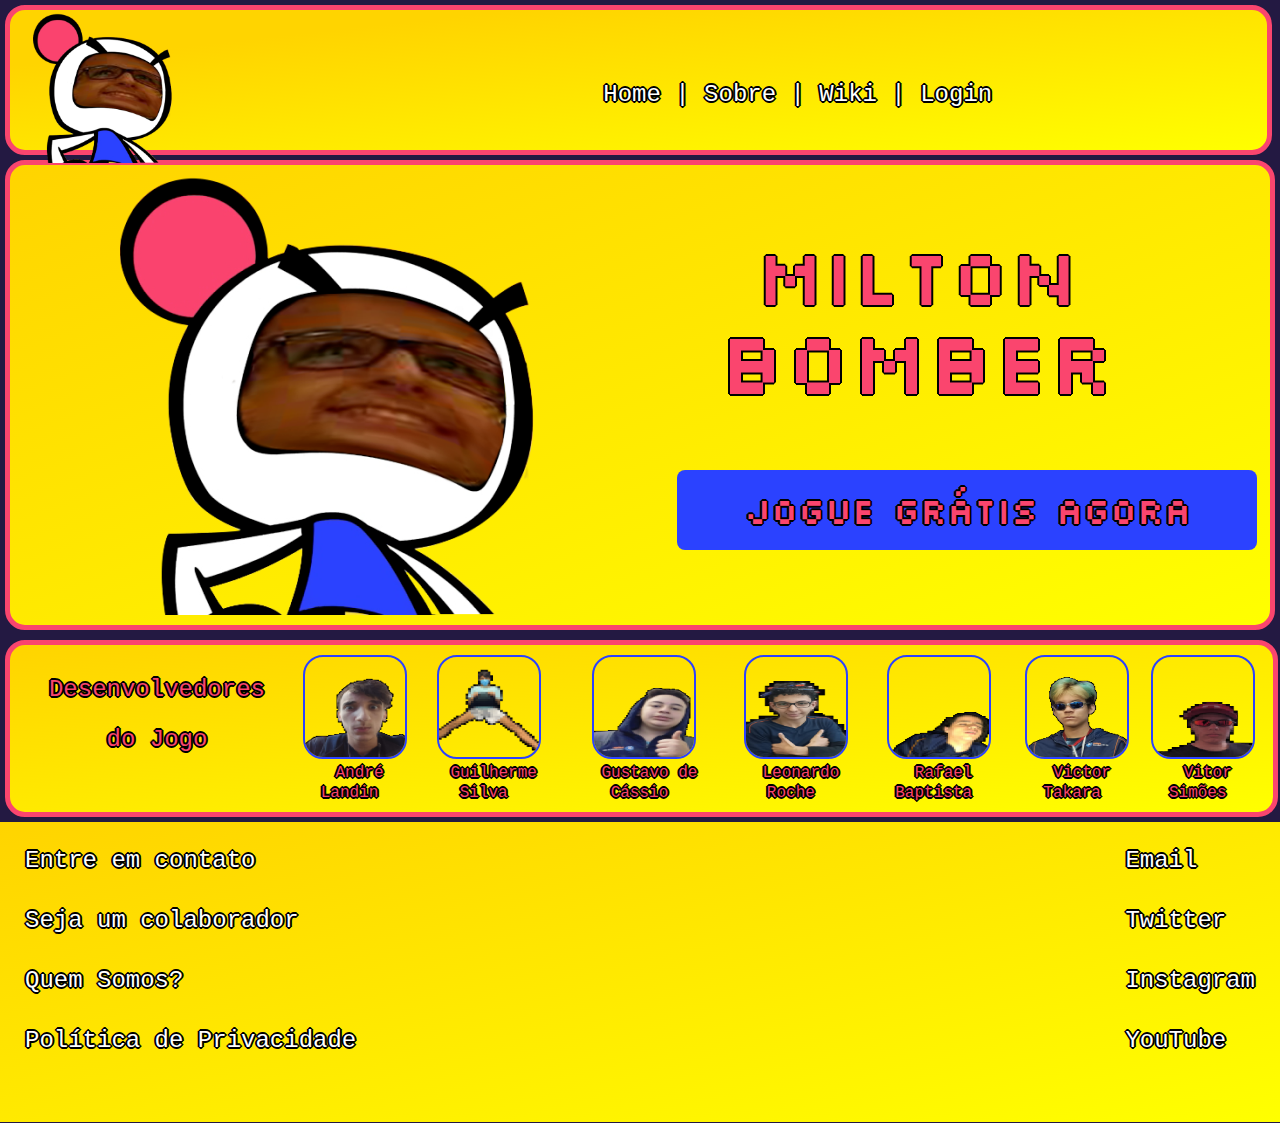
<file: MiltonBomber/index.html>
<!DOCTYPE html>
<html lang="pt-BR">
<head>
    <meta charset="UTF-8">
    <meta http-equiv="X-UA-Compatible" content="IE=edge">
    <meta name="viewport" content="width=device-width, initial-scale=1.0">
    <title> Home | MiltonBomber </title>
    <link rel="stylesheet" href="index.css">
</head>
    <body>
        <header>
            <div id="headerbox">
                <div id="logo"><img src="logo.png" width="150" height="150" /></div><!--logo-->
                <div id="menu">
                    <a href="index.html">Home</a> |
                    <a href="sobre.html">Sobre</a> |
                    <a href="wiki.html">Wiki</a> |
                    <a href="login.html">Login</a>
                </div>
            </div>
        </header>

        <section>
            <div id="logosection"></div>
                <img src="logo.png"/>
            </div>
            <div id="sectiontxt">
                <p id="milton">MILTON</p>
                <br>
                <p id="bomber">BOMBER</p>
                <br><br>
                <p id="jogue">
                    <a id=jogueagora href="https://thunderous-twilight-03b083.netlify.app/">JOGUE GRÁTIS AGORA</a>
                </p>
            </div>
        </section>

        <article>
            <div id="integrantestxt">
                <p id="integrantes"> Desenvolvedores do Jogo</p>
            </div>

            <div id="integrantesimg">
                <div id=andrediv>
                    <img id="andre" src="andre.png" height=100 width=100><br>
                    <span>André Landin</span>
                </div>

                <div id=selvasdiv>
                    <img id="selvas" src="selvas.png" height=100 width=100><br>
                    <span>Guilherme Silva</span>
                </div>

                <div id=cassiodiv>
                    <img id="cassio" src="cassio.png" height=100 width=100><br>
                    <span>Gustavo de Cássio</span>
                </div>
                
                <div id=rochediv>
                    <img id="roche" src="roche.png" height=100 width=100><br>
                    <span>Leonardo Roche</span>
                </div>

                <div id=rafadiv>
                    <img id="rafa" src="rafa.png" height=100 width=100><br>
                    <span>Rafael Baptista</span>
                </div>

                <div id=vitindiv>
                    <img id="vitin" src="vitin.png" height=100 width=100><br>
                    <span>Victor Takara</span>
                </div>

                <div id=vitudiv>
                    <img id="vitu" src="vitu.png" height=100 width=100><br>
                    <span>Vitor Simões</span>
                </div>
            </div>
        </article>

        <footer>
            <div id="footeresquerda">
                <p id="p2"><a href="#">Entre em contato</a></p>
                <p id="p2"><a href="#">Seja um colaborador</a></p>
                <p id="p2"><a href="#">Quem Somos?</a></p>
                <p id="p2"><a href="#">Política de Privacidade</a></p>
            </div>

            <div id="footerdireita">
                <p id="p2"><a href="#">Email</a></p>
                <p id="p2"><a href="#">Twitter</a></p>
                <p id="p2"><a href="#">Instagram</a></p>
                <p id="p2"><a href="#">YouTube</a></p>
            </div>
        </footer>
    </body>
</html>
</file>
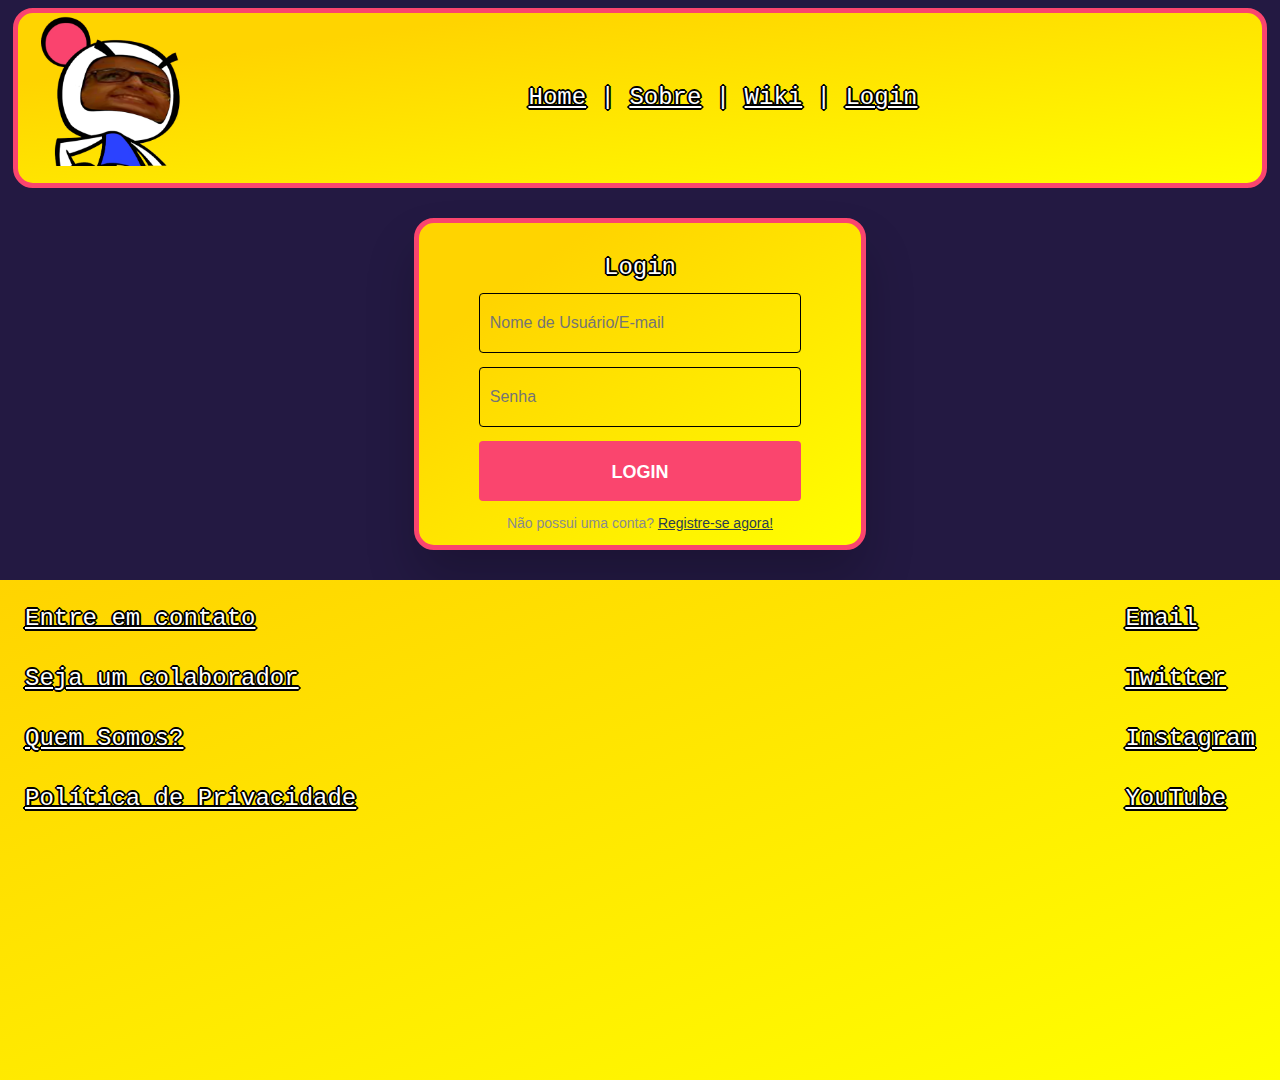
<file: MiltonBomber/login.html>
<!DOCTYPE html>
<html lang="pt-BR">
<head>
    <meta charset="UTF-8">
    <meta http-equiv="X-UA-Compatible" content="IE=edge">
    <meta name="viewport" content="width=device-width, initial-scale=1.0">
    <title> Login | MiltonBomber  </title>
    <link rel="stylesheet" href="login.css">
</head>
    <body>
        <header>
            <div id="headerbox">
                <div id="logo"><img src="logo.png" width="150" height="150" /></div>
                <div id="menu">
                    <a href="index.html">Home</a> |
                    <a href="sobre.html">Sobre</a> |
                    <a href="wiki.html">Wiki</a> |
                    <a href="login.html">Login</a>
                </div>
            </div>
        </header>

        <div id="login-form-wrap">
            <h2>Login</h2>
            <form id="login-form" action="index.html">
              <p>
              <input type="text" id="username" name="username" placeholder="Nome de Usuário/E-mail" required><i class="validation"><span></span><span></span></i>
              </p>
              <p>
              <input type="password" id="password" name="password" placeholder="Senha" required><i class="validation"><span></span><span></span></i>
              </p>
              <p>
                <input type="submit" id="login" value="Login">
              </p>
            </form>
            <div id="create-account-wrap">
              <p>Não possui uma conta? <a id="registrar" href="#">Registre-se agora!</a><p>
            </div>
          </div>

        <footer>
            <div id="footeresquerda">
                <p id="p3"><a href="#">Entre em contato</a></p>
                <p id="p3"><a href="#">Seja um colaborador</a></p>
                <p id="p3"><a href="#">Quem Somos?</a></p>
                <p id="p3"><a href="#">Política de Privacidade</a></p>
            </div>

            <div id="footerdireita">
                <p id="p3"><a href="#">Email</a></p>
                <p id="p3"><a href="#">Twitter</a></p>
                <p id="p3"><a href="#">Instagram</a></p>
                <p id="p3"><a href="#">YouTube</a></p>
            </div>
        </footer>
    </body>
</html>
</file>
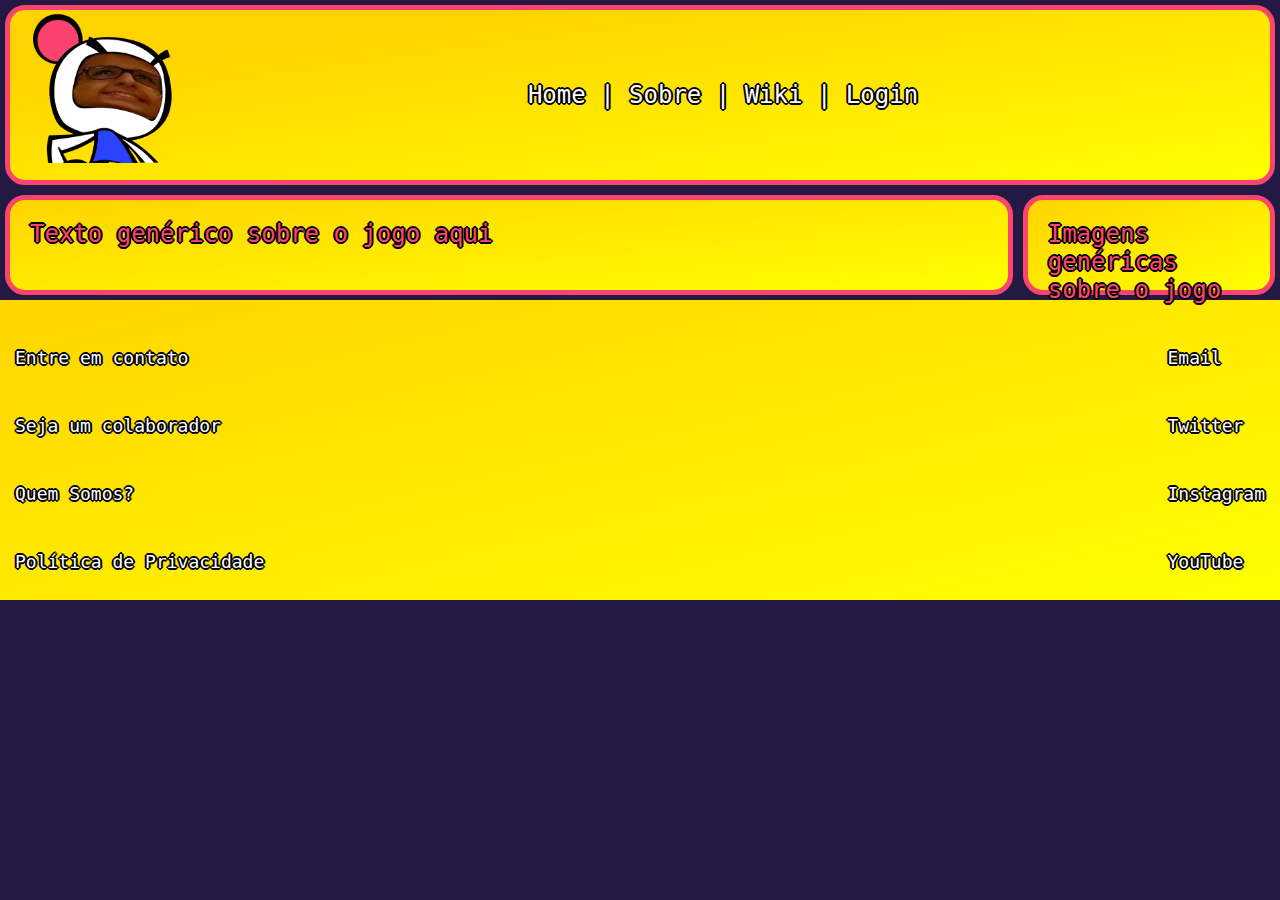
<file: MiltonBomber/sobre.html>
<!DOCTYPE html>
<html lang="pt-BR">
<head>
    <meta charset="UTF-8">
    <meta http-equiv="X-UA-Compatible" content="IE=edge">
    <meta name="viewport" content="width=device-width, initial-scale=1.0">
    <title> Sobre | MiltonBomber </title>
    <link rel="stylesheet" href="sobre.css">
</head>

<body>
    <header>
        <div id="headerbox">
            <div id="logo"><img src="logo.png" width="150" height="150" /></div><!--logo-->
            <div id="menu">
                <a href="index.html">Home</a> |
                <a href="sobre.html">Sobre</a> |
                <a href="wiki.html">Wiki</a> |
                <a href="login.html">Login</a>
            </div>
        </div>
    </header>
    
    <div id="primeiralinha">
        <section>
            <div id="sectiontxt">
                <p id="p2">Texto genérico sobre o jogo aqui </p>
            </div>
        </section>

        <aside>
            <div id="imagenslado">
                <p id="p2">Imagens genéricas sobre o jogo </p>
            </div>
        </aside>
    </div>

    <footer>
        <div id="footeresquerda">
            <p id="p3"><a href="#">Entre em contato</a></p>
            <p id="p3"><a href="#">Seja um colaborador</a></p>
            <p id="p3"><a href="#">Quem Somos?</a></p>
            <p id="p3"><a href="#">Política de Privacidade</a></p>
        </div>

        <div id="footerdireita">
            <p id="p3"><a href="#">Email</a></p>
            <p id="p3"><a href="#">Twitter</a></p>
            <p id="p3"><a href="#">Instagram</a></p>
            <p id="p3"><a href="#">YouTube</a></p>
        </div>
    </footer>
</body>
</html>
</file>
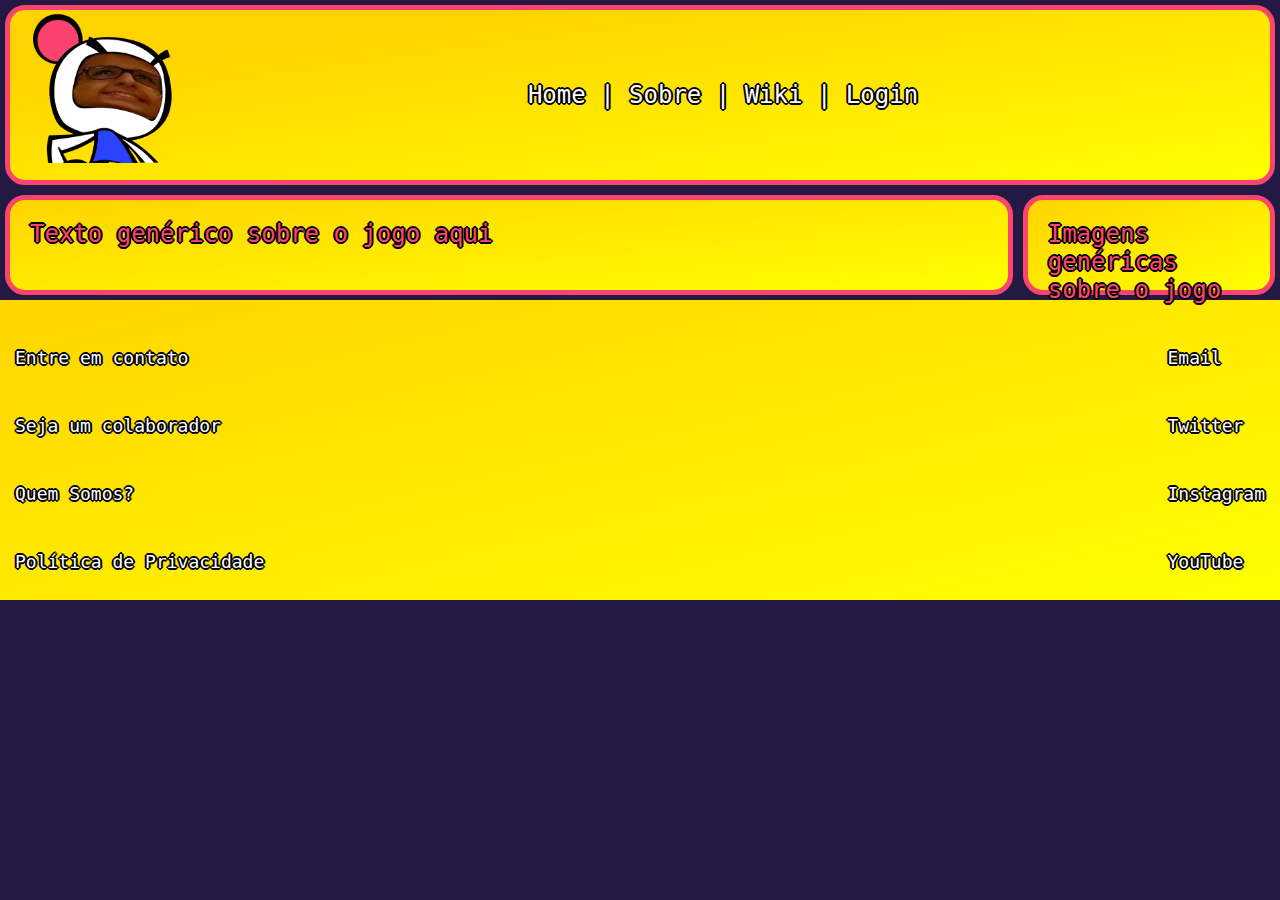
<file: MiltonBomber/wiki.html>
<!DOCTYPE html>
<html lang="pt-BR">
<head>
    <meta charset="UTF-8">
    <meta http-equiv="X-UA-Compatible" content="IE=edge">
    <meta name="viewport" content="width=device-width, initial-scale=1.0">
    <title> Wiki | MiltonBomber </title>
    <link rel="stylesheet" href="wiki.css">
</head>

<body>
    <header>
        <div id="headerbox">
            <div id="logo"><img src="logo.png" width="150" height="150" /></div><!--logo-->
            <div id="menu">
                <a href="index.html">Home</a> |
                <a href="sobre.html">Sobre</a> |
                <a href="wiki.html">Wiki</a> |
                <a href="login.html">Login</a>
            </div>
        </div>
    </header>
    
    <div id="primeiralinha">
        <section>
            <div id="sectiontxt">
                <p id="p2">Texto genérico sobre o jogo aqui </p>
            </div>
        </section>

        <aside>
            <div id="imagenslado">
                <p id="p2">Imagens genéricas sobre o jogo </p>
            </div>
        </aside>
    </div>

    <footer>
        <div id="footeresquerda">
            <p id="p3"><a href="#">Entre em contato</a></p>
            <p id="p3"><a href="#">Seja um colaborador</a></p>
            <p id="p3"><a href="#">Quem Somos?</a></p>
            <p id="p3"><a href="#">Política de Privacidade</a></p>
        </div>

        <div id="footerdireita">
            <p id="p3"><a href="#">Email</a></p>
            <p id="p3"><a href="#">Twitter</a></p>
            <p id="p3"><a href="#">Instagram</a></p>
            <p id="p3"><a href="#">YouTube</a></p>
        </div>
    </footer>
</body>
</html>
</file>
<file: MiltonBomber/index.css>
@import url('https://fonts.googleapis.com/css2?family=Silkscreen:wght@400;700&display=swap');

body {
    background-color: #231942;
    margin: 0;
    padding: 0;
    overflow-x: hidden;
}

#headerbox {
    justify-content:  space-between ;
    width: 99%;
    height: 150px;
    display: flex;
    box-sizing: border-box;
    margin: 5px;
    border: 5px;
    border-color: #FA456E;
    border-style: solid;
    border-radius: 20px;
    background-image: linear-gradient(to bottom right, #ffd400 20%, yellow);
    text-align: center;
}

#logo {
    border-color: transparent;
    border-style: solid;
    border-radius: 20px;
    display: block;
    line-height: 150px;
    float: left;
    height: 130px;
    padding-left: 20px;
}

#menu {
    gap: 15px;
    color:white;
    font-family: monospace;
    font-size: 24px;
    vertical-align: middle;
    line-height: 150px;
    text-shadow: 2px 0 black, -2px 0 black, 0 2px black, 0 -2px black,
    1px 1px black, -1px -1px black, 1px -1px black, -1px 1px black;
    margin: 10px;
    margin-right: 275px;

}

section {
    padding: 10px;
    margin: 5px;
    box-sizing: border-box;
    border: 5px;
    border-color: #FA456E;
    border-style: solid;
    border-radius: 20px;
    background-image: linear-gradient(to bottom right, #ffd400, yellow);
    display: flex;
}

article {
    box-sizing: border-box;
    margin: 5px;
    padding: 10px;
    width: 99.483%;
    text-align: center;
    border: 5px;
    border-color: #FA456E;
    border-style: solid;
    border-radius: 20px;
    background-image: linear-gradient(to bottom right, #ffd400, yellow);
    display: inline-flex;
}

footer {
    border-top-color: #FA456E;
    border-top-width: thick;
    border-top-style: solid;
}

#logosection {
    width: fit-content;
    height: fit-content;
    padding-left: 100px;
    box-sizing: border-box;
    vertical-align: center;
    line-height: 200px;
    display: inline-block;
}

#sectiontxt {
    margin-top: 50px;
    display: inline-box;
    vertical-align: middle;
    text-align: center;
    width: 100%;
    line-height: 80px;
}

#milton{
    font-size: 78px;
    vertical-align: middle;
    text-align: center;
    font-family: Silkscreen, sans-serif;
}

#bomber {
    margin-top: -55px;
    font-size: 88px;
    vertical-align: middle;
    text-align: center;
    font-family: Silkscreen, sans-serif;
}

#jogue {
    font-size: 36px;
    vertical-align: middle;
    text-align: center;
}

p {
    height: 50px;
    width: auto;
    color:#FA456E;
    font-family: monospace;
    font-size: 24px;
    vertical-align: middle;
    text-shadow: 2px 0 black, -2px 0 black, 0 2px black, 0 -2px black,
    1px 1px black, -1px -1px black, 1px -1px black, -1px 1px black;
    margin: 10px;
    text-align: center;
    vertical-align: middle;
}

#textosection {
    padding:0%;
    height: 50px;
    color:#FA456E;
    font-family: monospace;
    font-size: 36px;
    justify-content: center;
    text-shadow: 2px 0 black, -2px 0 black, 0 2px black, 0 -2px black,
    1px 1px black, -1px -1px black, 1px -1px black, -1px 1px black;
}

span {
    height: 50px;
    width: auto;
    color:#FA456E;
    font-family: monospace;
    font-size: 16px;
    vertical-align: middle;
    text-shadow: 2px 0 black, -2px 0 black, 0 2px black, 0 -2px black,
    1px 1px black, -1px -1px black, 1px -1px black, -1px 1px black;
    margin: 10px;
}

#integrantestxt {
    box-sizing: border-box;
    text-align: center;
    display: inline-block;
    width:fit-content;
    height: fit-content;
}

#integrantesimg {
    width: 100%;
    box-sizing: border-box;
    display: inline-flex;
    justify-content: space-between;
}

#integrantes {
    height: 50px;
    width: auto;
    color:#FA456E;
    font-family: monospace;
    font-size: 24px;
    vertical-align: middle;
    text-shadow: 2px 0 black, -2px 0 black, 0 2px black, 0 -2px black,
    1px 1px black, -1px -1px black, 1px -1px black, -1px 1px black;
    margin: 10px;
    text-align: center;
    vertical-align: middle;
    line-height: 50px;
}

#p2 {
    height: 50px;
    color:#FA456E;
    font-family: monospace;
    font-size: 24px;
    text-align: left;
    vertical-align: left;
    text-shadow: 2px 0 black, -2px 0 black, 0 2px black, 0 -2px black,
    1px 1px black, -1px -1px black, 1px -1px black, -1px 1px black;
    margin: 10px;
}

a:active {
    color: white;
    text-decoration: none;
}

a:visited {
    color: white;
    text-decoration: none;
}

a:link {
    color: white;
    text-decoration: none;
}

a:hover {
    color: white;
    text-decoration: none;
}

#jogueagora{
    width: 580px;
    margin-left: 100px;
    border-radius: 8px;
    font-family: Silkscreen, sans-serif;
    background-color: #2B42FF;
    display: block;
    margin-top: -80px;
}



#jogueagora:active {
    color: #FA456E;
}

#jogueagora:visited {
    color: #FA456E;
}

#jogueagora:link {
    color: #FA456E;
}

#jogueagora:hover {
    background-color: #392575;
    color: #2B42FF;
    box-shadow: rgba(0, 0, 0, 0.25) 0px 54px 55px, rgba(0, 0, 0, 0.12) 0px -12px 30px, rgba(0, 0, 0, 0.12) 0px 4px 6px, rgba(0, 0, 0, 0.17) 0px 12px 13px, rgba(0, 0, 0, 0.09) 0px -3px 5px;
}

#jogueagora:hover:link{
    color: #525885;
}

footer {
    box-sizing: border-box;
    margin: 0%;
    padding: 15px;
    border: 0px;
    width: 100%;
    height: 300px;
    background-image: linear-gradient(to bottom right, #ffd400, yellow);
}

#footeresquerda {
    float: left;
    display: block;
}

#footerdireita {
    float: right;
    display: block;
}

#andre {
    border: 2px;
    border-radius: 20px;
    border-style: solid;
    border-color: #2B42FF;
    display: inline-flex;
}

#vitu {
    border: 2px;
    border-radius: 20px;
    border-style: solid;
    border-color: #2B42FF;
    display: inline-flex;
}

#cassio {
    border: 2px;
    border-radius: 20px;
    border-style: solid;
    border-color: #2B42FF;
    display: inline-flex;
}

#vitin {
    border: 2px;
    border-radius: 20px;
    border-style: solid;
    border-color: #2B42FF;
    display: inline-flex;
}

#rafa {
    border: 2px;
    border-radius: 20px;
    border-style: solid;
    border-color: #2B42FF;
    display: inline-flex;
}

#selvas {
    border: 2px;
    border-radius: 20px;
    border-style: solid;
    border-color: #2B42FF;
    display: inline-flex;
}

#roche {
    border: 2px;
    border-radius: 20px;
    border-style: solid;
    border-color: #2B42FF;
    display: inline-flex;
}
</file>
<file: MiltonBomber/login.css>
body {
    background-color: #231942;
    font-size: 1.6rem;
    font-family: "Open Sans", sans-serif;
    color: #2b3e51;
    overflow-x: hidden;
    overflow-y: hidden;
}

#registrar {
    color: #2b3e51;
}
  
h2 {
    color:white;
    font-family: monospace;
    font-size: 24px;
    vertical-align: middle;
    line-height: 10px;
    text-shadow: 2px 0 black, -2px 0 black, 0 2px black, 0 -2px black,
    1px 1px black, -1px -1px black, 1px -1px black, -1px 1px black;
    font-weight: 300;
    text-align: center;
}
  
p {
    position: relative;
}
  
a,
a:link,
a:visited,
a:active {
    color: white;
    -webkit-transition: all 0.2s ease;
    transition: all 0.2s ease;
}

a:focus, a:hover,
a:link:focus,
a:link:hover,
a:visited:focus,
a:visited:hover,
a:active:focus,
a:active:hover {
    color: white;
    -webkit-transition: all 0.2s ease;
    transition: all 0.2s ease;
}
  
#login-form-wrap {
    background-image: linear-gradient(to bottom right, #ffd400 20%, yellow);
    border: 5px;
    border-color: #FA456E;
    border-style: solid;
    border-radius: 20px;
    width: 35%;
    margin: 30px auto;
    text-align: center;
    padding: 20px 0 0 0;
    box-shadow: 0px 30px 50px 0px rgba(0, 0, 0, 0.2);
    color: #8a8b8e;
    font-size: 14px;
}
  
#login-form {
    padding: 0 60px;
}
  
input {
    display: block;
    box-sizing: border-box;
    width: 100%;
    outline: none;
    height: 60px;
    line-height: 60px;
    border-radius: 4px;
}
  
input[type="text"],
input[type="password"] {
    width: 100%;
    padding: 0 0 0 10px;
    margin: 0;
    color: #000000;
    border: 1px solid #000000;
    font-style: normal;
    font-size: 16px;
    -webkit-appearance: none;
    -moz-appearance: none;
    appearance: none;
    position: relative;
    display: inline-block;
    background: none;
}

input[type="text"]:focus,
input[type="password"]:focus {
    border-color: #3ca9e2;
}

input[type="text"]:focus:invalid,
input[type="password"]:focus:invalid {
    color: #cc1e2b;
    border-color: #cc1e2b;
}

input[type="text"]:valid ~ .validation,
input[type="password"]:valid ~ .validation {
    display: block;
    border-color: #0C0;
}

input[type="text"]:valid ~ .validation span,
input[type="password"]:valid ~ .validation span {
    background: #0C0;
    position: absolute;
    border-radius: 6px;
}

input[type="text"]:valid ~ .validation span:first-child,
input[type="password"]:valid ~ .validation span:first-child {
    top: 30px;
    left: 14px;
    width: 20px;
    height: 3px;
    -webkit-transform: rotate(-45deg);
    transform: rotate(-45deg);
}

input[type="text"]:valid ~ .validation span:last-child,
input[type="password"]:valid ~ .validation span:last-child {
    top: 35px;
    left: 8px;
    width: 11px;
    height: 3px;
    -webkit-transform: rotate(45deg);
    transform: rotate(45deg);
}
  
.validation {
    display: none;
    position: absolute;
    content: " ";
    height: 60px;
    width: 30px;
    right: 15px;
    top: 0px;
}
  
input[type="submit"] {
    border: none;
    display: block;
    background-color: #FA456E;
    color: #fff;
    font-weight: bold;
    text-transform: uppercase;
    cursor: pointer;
    -webkit-transition: all 0.2s ease;
    transition: all 0.2s ease;
    font-size: 18px;
    position: relative;
    display: inline-block;
    cursor: pointer;
    text-align: center;
}
input[type="submit"]:hover {
    background-color: #f98fa8;
    -webkit-transition: all 0.2s ease;
    transition: all 0.2s ease;
}
 
#headerbox {
    box-sizing: border-box;
    margin: 5px;
    border: 5px;
    border-color: #FA456E;
    border-style: solid;
    border-radius: 20px;
    background-image: linear-gradient(to bottom right, #ffd400 20%, yellow);
    text-align: center;
}

#logo {
    border-color: transparent;
    border-style: solid;
    border-radius: 20px;
    display: block;
    line-height: 150px;
    float: left;
    height: 130px;
    padding-left: 20px;
}

#menu {
    color:white;
    font-family: monospace;
    font-size: 24px;
    vertical-align: middle;
    line-height: 150px;
    text-shadow: 2px 0 black, -2px 0 black, 0 2px black, 0 -2px black,
    1px 1px black, -1px -1px black, 1px -1px black, -1px 1px black;
    margin: 10px;
}

footer {
    box-sizing: border-box;
    position: absolute;
    margin: 0;
    padding: 15px;
    border: 0px;
    width: 100%;
    height: 500px;
    background-image: linear-gradient(to bottom right, #ffd400, yellow);
    box-shadow: 0 50vh 0 50vh #231942;
    left: 0;
}

#footeresquerda {
    float: left;
    display: block;
}

#footerdireita {
    float: right;
    display: block;
}

#p2 {
    height: 50px;
    color:white;
    font-family: monospace;
    font-size: 24px;
    text-align: left;
    vertical-align: left;
    text-shadow: 2px 0 black, -2px 0 black, 0 2px black, 0 -2px black,
    1px 1px black, -1px -1px black, 1px -1px black, -1px 1px black;
    margin: 10px;
}

#p3 {
    height: 50px;
    color:white;
    font-family: monospace;
    font-size: 24px;
    text-align: left;
    vertical-align: left;
    text-shadow: 2px 0 black, -2px 0 black, 0 2px black, 0 -2px black,
    1px 1px black, -1px -1px black, 1px -1px black, -1px 1px black;
    margin: 10px;
}
</file>
<file: MiltonBomber/sobre.css>
body {
    background-color: #231942;
    margin: 0;
    padding: 0;
}

#headerbox {
    box-sizing: border-box;
    margin: 5px;
    border: 5px;
    border-color: #FA456E;
    border-style: solid;
    border-radius: 20px;
    background-image: linear-gradient(to bottom right, #ffd400 20%, yellow);
    text-align: center;
}

#logo {
    border-color: transparent;
    border-style: solid;
    border-radius: 20px;
    display: block;
    line-height: 150px;
    float: left;
    height: 130px;
    padding-left: 20px;
}

#menu {
    color:white;
    font-family: monospace;
    font-size: 24px;
    vertical-align: middle;
    line-height: 150px;
    text-shadow: 2px 0 black, -2px 0 black, 0 2px black, 0 -2px black,
    1px 1px black, -1px -1px black, 1px -1px black, -1px 1px black;
    margin: 10px;
}

#primeiralinha {
    display: flex;
}

section {
    width: 80%;
    padding: 10px;
    margin: 5px;
    box-sizing: border-box;
    border: 5px;
    border-color: #FA456E;
    border-style: solid;
    border-radius: 20px;
    background-image: linear-gradient(to bottom right, #ffd400, yellow);

}
aside {
    box-sizing: border-box;
    padding: 10px;
    margin: 5px;
    width: 20%;
    height: auto;
    padding-bottom: 0px;
    border: 5px;
    border-color: #FA456E;
    border-style: solid;
    border-radius: 20px;
    background-image: linear-gradient(to bottom right, #ffd400, yellow);
}

footer {
    border-top-color: #FA456E;
    border-top-width: thick;
    border-top-style: solid;
    box-sizing: border-box;
    margin: 0%;
    padding: 15px;
    border: 0px;
    width: 100%;
    height: 300px;
    background-image: linear-gradient(to bottom right, #ffd400, yellow);
}

a:active {
    color: white;
    text-decoration: none;
}

a:visited {
    color: white;
    text-decoration: none;
}

a:link {
    color: white;
    text-decoration: none;
}

a:hover {
    color: white;
    text-decoration: none;
}

#p3 {
    color:white;
    font-family: monospace;
    font-size: 18px;
    vertical-align: middle;
    line-height: 50px;
    text-shadow: 2px 0 black, -2px 0 black, 0 2px black, 0 -2px black,
    1px 1px black, -1px -1px black, 1px -1px black, -1px 1px black;
}

#footeresquerda {
    float: left;
    display: block;
}

#footerdireita {
    float: right;
    display: block;
}

#p2 {
    height: 50px;
    color:#FA456E;
    font-family: monospace;
    font-size: 24px;
    vertical-align: middle;
    text-shadow: 2px 0 black, -2px 0 black, 0 2px black, 0 -2px black,
    1px 1px black, -1px -1px black, 1px -1px black, -1px 1px black;
    margin: 10px;
}
</file>
<file: MiltonBomber/wiki.css>
body {
    background-color: #231942;
    margin: 0;
    padding: 0;
}

#headerbox {
    box-sizing: border-box;
    margin: 5px;
    border: 5px;
    border-color: #FA456E;
    border-style: solid;
    border-radius: 20px;
    background-image: linear-gradient(to bottom right, #ffd400 20%, yellow);
    text-align: center;
}

#logo {
    border-color: transparent;
    border-style: solid;
    border-radius: 20px;
    display: block;
    line-height: 150px;
    float: left;
    height: 130px;
    padding-left: 20px;
}

#menu {
    color:white;
    font-family: monospace;
    font-size: 24px;
    vertical-align: middle;
    line-height: 150px;
    text-shadow: 2px 0 black, -2px 0 black, 0 2px black, 0 -2px black,
    1px 1px black, -1px -1px black, 1px -1px black, -1px 1px black;
    margin: 10px;
}

#primeiralinha {
    display: flex;
}

section {
    width: 80%;
    padding: 10px;
    margin: 5px;
    box-sizing: border-box;
    border: 5px;
    border-color: #FA456E;
    border-style: solid;
    border-radius: 20px;
    background-image: linear-gradient(to bottom right, #ffd400, yellow);

}
aside {
    box-sizing: border-box;
    padding: 10px;
    margin: 5px;
    width: 20%;
    height: auto;
    padding-bottom: 0px;
    border: 5px;
    border-color: #FA456E;
    border-style: solid;
    border-radius: 20px;
    background-image: linear-gradient(to bottom right, #ffd400, yellow);
}

footer {
    border-top-color: #FA456E;
    border-top-width: thick;
    border-top-style: solid;
    box-sizing: border-box;
    margin: 0%;
    padding: 15px;
    border: 0px;
    width: 100%;
    height: 300px;
    background-image: linear-gradient(to bottom right, #ffd400, yellow);
}

a:active {
    color: white;
    text-decoration: none;
}

a:visited {
    color: white;
    text-decoration: none;
}

a:link {
    color: white;
    text-decoration: none;
}

a:hover {
    color: white;
    text-decoration: none;
}

#p3 {
    color:white;
    font-family: monospace;
    font-size: 18px;
    vertical-align: middle;
    line-height: 50px;
    text-shadow: 2px 0 black, -2px 0 black, 0 2px black, 0 -2px black,
    1px 1px black, -1px -1px black, 1px -1px black, -1px 1px black;
}

#footeresquerda {
    float: left;
    display: block;
}

#footerdireita {
    float: right;
    display: block;
}

#p2 {
    height: 50px;
    color:#FA456E;
    font-family: monospace;
    font-size: 24px;
    vertical-align: middle;
    text-shadow: 2px 0 black, -2px 0 black, 0 2px black, 0 -2px black,
    1px 1px black, -1px -1px black, 1px -1px black, -1px 1px black;
    margin: 10px;
}
</file>
